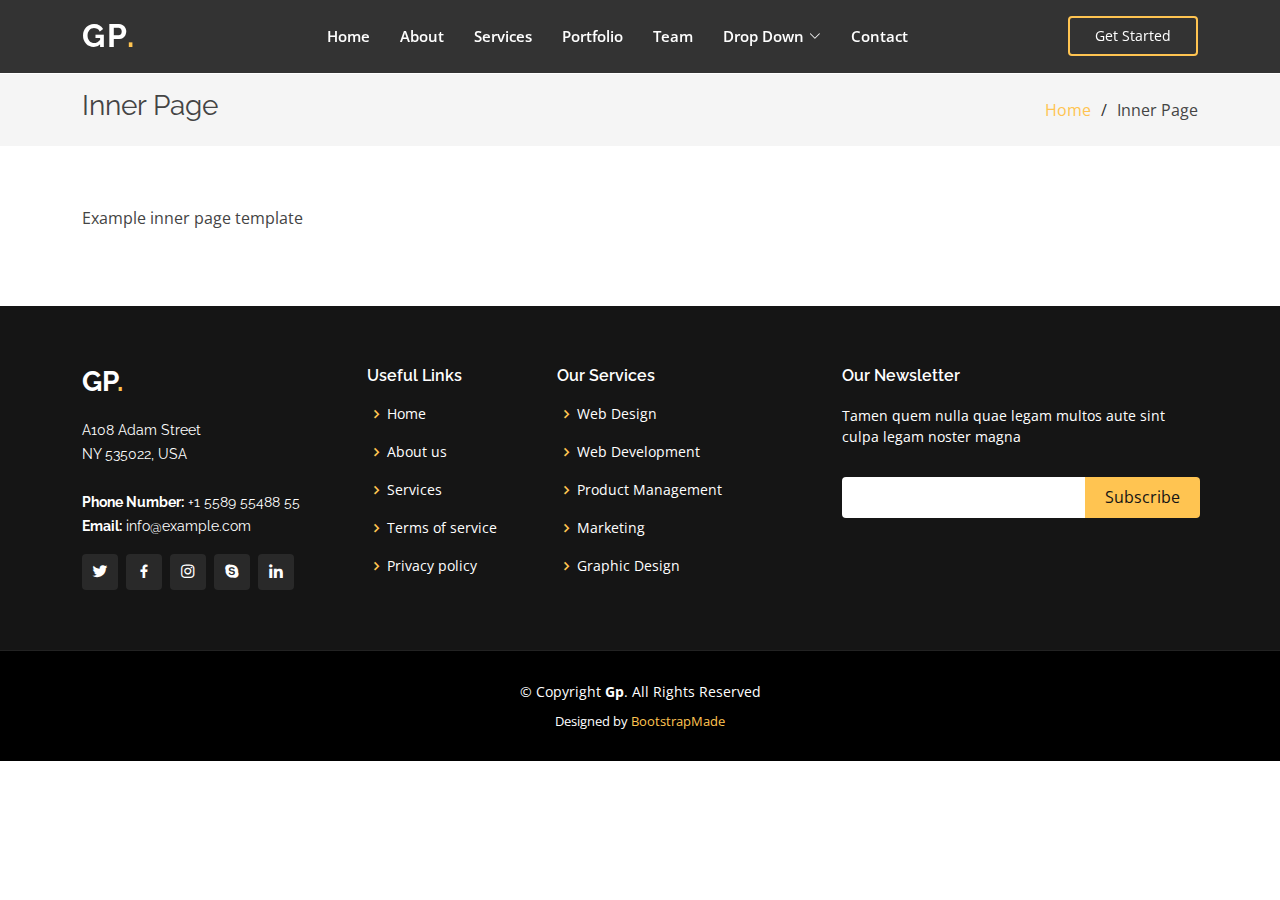
<file: inner-page.html>
<!DOCTYPE html>
<html lang="en">

<head>
  <script async src="https://pagead2.googlesyndication.com/pagead/js/adsbygoogle.js?client=ca-pub-8179596242152648"
  crossorigin="anonymous"></script>
  <meta charset="utf-8">
  <meta content="width=device-width, initial-scale=1.0" name="viewport">

  <title>Inner Page - Gp Bootstrap Template</title>
  <meta content="" name="description">
  <meta content="" name="keywords">

  <!-- Favicons -->
  <link href="assets/img/favicon.png" rel="icon">
  <link href="assets/img/apple-touch-icon.png" rel="apple-touch-icon">

  <!-- Google Fonts -->
  <link href="https://fonts.googleapis.com/css?family=Open+Sans:300,300i,400,400i,600,600i,700,700i|Raleway:300,300i,400,400i,500,500i,600,600i,700,700i|Poppins:300,300i,400,400i,500,500i,600,600i,700,700i" rel="stylesheet">

  <!-- Vendor CSS Files -->
  <link href="assets/vendor/aos/aos.css" rel="stylesheet">
  <link href="assets/vendor/bootstrap/css/bootstrap.min.css" rel="stylesheet">
  <link href="assets/vendor/bootstrap-icons/bootstrap-icons.css" rel="stylesheet">
  <link href="assets/vendor/boxicons/css/boxicons.min.css" rel="stylesheet">
  <link href="assets/vendor/glightbox/css/glightbox.min.css" rel="stylesheet">
  <link href="assets/vendor/remixicon/remixicon.css" rel="stylesheet">
  <link href="assets/vendor/swiper/swiper-bundle.min.css" rel="stylesheet">

  <!-- Template Main CSS File -->
  <link href="assets/css/style.css" rel="stylesheet">

  <!-- =======================================================
  * Template Name: Gp - v4.7.0
  * Template URL: https://bootstrapmade.com/gp-free-multipurpose-html-bootstrap-template/
  * Author: BootstrapMade.com
  * License: https://bootstrapmade.com/license/
  ======================================================== -->
</head>

<body>

  <!-- ======= Header ======= -->
  <header id="header" class="fixed-top header-inner-pages">
    <div class="container d-flex align-items-center justify-content-lg-between">

      <h1 class="logo me-auto me-lg-0"><a href="index.html">Gp<span>.</span></a></h1>
      <!-- Uncomment below if you prefer to use an image logo -->
      <!-- <a href="index.html" class="logo me-auto me-lg-0"><img src="assets/img/logo.png" alt="" class="img-fluid"></a>-->

      <nav id="navbar" class="navbar order-last order-lg-0">
        <ul>
          <li><a class="nav-link scrollto " href="#hero">Home</a></li>
          <li><a class="nav-link scrollto" href="#about">About</a></li>
          <li><a class="nav-link scrollto" href="#services">Services</a></li>
          <li><a class="nav-link scrollto " href="#portfolio">Portfolio</a></li>
          <li><a class="nav-link scrollto" href="#team">Team</a></li>
          <li class="dropdown"><a href="#"><span>Drop Down</span> <i class="bi bi-chevron-down"></i></a>
            <ul>
              <li><a href="#">Drop Down 1</a></li>
              <li class="dropdown"><a href="#"><span>Deep Drop Down</span> <i class="bi bi-chevron-right"></i></a>
                <ul>
                  <li><a href="#">Deep Drop Down 1</a></li>
                  <li><a href="#">Deep Drop Down 2</a></li>
                  <li><a href="#">Deep Drop Down 3</a></li>
                  <li><a href="#">Deep Drop Down 4</a></li>
                  <li><a href="#">Deep Drop Down 5</a></li>
                </ul>
              </li>
              <li><a href="#">Drop Down 2</a></li>
              <li><a href="#">Drop Down 3</a></li>
              <li><a href="#">Drop Down 4</a></li>
            </ul>
          </li>
          <li><a class="nav-link scrollto" href="#contact">Contact</a></li>
        </ul>
        <i class="bi bi-list mobile-nav-toggle"></i>
      </nav><!-- .navbar -->

      <a href="#about" class="get-started-btn scrollto">Get Started</a>

    </div>
  </header><!-- End Header -->

  <main id="main">

    <!-- ======= Breadcrumbs ======= -->
    <section class="breadcrumbs">
      <div class="container">

        <div class="d-flex justify-content-between align-items-center">
          <h2>Inner Page</h2>
          <ol>
            <li><a href="index.html">Home</a></li>
            <li>Inner Page</li>
          </ol>
        </div>

      </div>
    </section><!-- End Breadcrumbs -->

    <section class="inner-page">
      <div class="container">
        <p>
          Example inner page template
        </p>
      </div>
    </section>

  </main><!-- End #main -->

  <!-- ======= Footer ======= -->
  <footer id="footer">
    <div class="footer-top">
      <div class="container">
        <div class="row">

          <div class="col-lg-3 col-md-6">
            <div class="footer-info">
              <h3>Gp<span>.</span></h3>
              <p>
                A108 Adam Street <br>
                NY 535022, USA<br><br>
                <strong>Phone Number:</strong> +1 5589 55488 55<br>
                <strong>Email:</strong> info@example.com<br>
              </p>
              <div class="social-links mt-3">
                <a href="#" class="twitter"><i class="bx bxl-twitter"></i></a>
                <a href="#" class="facebook"><i class="bx bxl-facebook"></i></a>
                <a href="#" class="instagram"><i class="bx bxl-instagram"></i></a>
                <a href="#" class="google-plus"><i class="bx bxl-skype"></i></a>
                <a href="#" class="linkedin"><i class="bx bxl-linkedin"></i></a>
              </div>
            </div>
          </div>

          <div class="col-lg-2 col-md-6 footer-links">
            <h4>Useful Links</h4>
            <ul>
              <li><i class="bx bx-chevron-right"></i> <a href="#">Home</a></li>
              <li><i class="bx bx-chevron-right"></i> <a href="#">About us</a></li>
              <li><i class="bx bx-chevron-right"></i> <a href="#">Services</a></li>
              <li><i class="bx bx-chevron-right"></i> <a href="#">Terms of service</a></li>
              <li><i class="bx bx-chevron-right"></i> <a href="#">Privacy policy</a></li>
            </ul>
          </div>

          <div class="col-lg-3 col-md-6 footer-links">
            <h4>Our Services</h4>
            <ul>
              <li><i class="bx bx-chevron-right"></i> <a href="#">Web Design</a></li>
              <li><i class="bx bx-chevron-right"></i> <a href="#">Web Development</a></li>
              <li><i class="bx bx-chevron-right"></i> <a href="#">Product Management</a></li>
              <li><i class="bx bx-chevron-right"></i> <a href="#">Marketing</a></li>
              <li><i class="bx bx-chevron-right"></i> <a href="#">Graphic Design</a></li>
            </ul>
          </div>

          <div class="col-lg-4 col-md-6 footer-newsletter">
            <h4>Our Newsletter</h4>
            <p>Tamen quem nulla quae legam multos aute sint culpa legam noster magna</p>
            <form action="" method="post">
              <input type="email" name="email"><input type="submit" value="Subscribe">
            </form>

          </div>

        </div>
      </div>
    </div>

    <div class="container">
      <div class="copyright">
        &copy; Copyright <strong><span>Gp</span></strong>. All Rights Reserved
      </div>
      <div class="credits">
        <!-- All the links in the footer should remain intact. -->
        <!-- You can delete the links only if you purchased the pro version. -->
        <!-- Licensing information: https://bootstrapmade.com/license/ -->
        <!-- Purchase the pro version with working PHP/AJAX contact form: https://bootstrapmade.com/gp-free-multipurpose-html-bootstrap-template/ -->
        Designed by <a href="https://bootstrapmade.com/">BootstrapMade</a>
      </div>
    </div>
  </footer><!-- End Footer -->

  <div id="preloader"></div>
  <a href="#" class="back-to-top d-flex align-items-center justify-content-center"><i class="bi bi-arrow-up-short"></i></a>

  <!-- Vendor JS Files -->
  <script src="assets/vendor/purecounter/purecounter.js"></script>
  <script src="assets/vendor/aos/aos.js"></script>
  <script src="assets/vendor/bootstrap/js/bootstrap.bundle.min.js"></script>
  <script src="assets/vendor/glightbox/js/glightbox.min.js"></script>
  <script src="assets/vendor/isotope-layout/isotope.pkgd.min.js"></script>
  <script src="assets/vendor/swiper/swiper-bundle.min.js"></script>
  <script src="assets/vendor/php-email-form/validate.js"></script>

  <!-- Template Main JS File -->
  <script src="assets/js/main.js"></script>

</body>

</html>
</file>
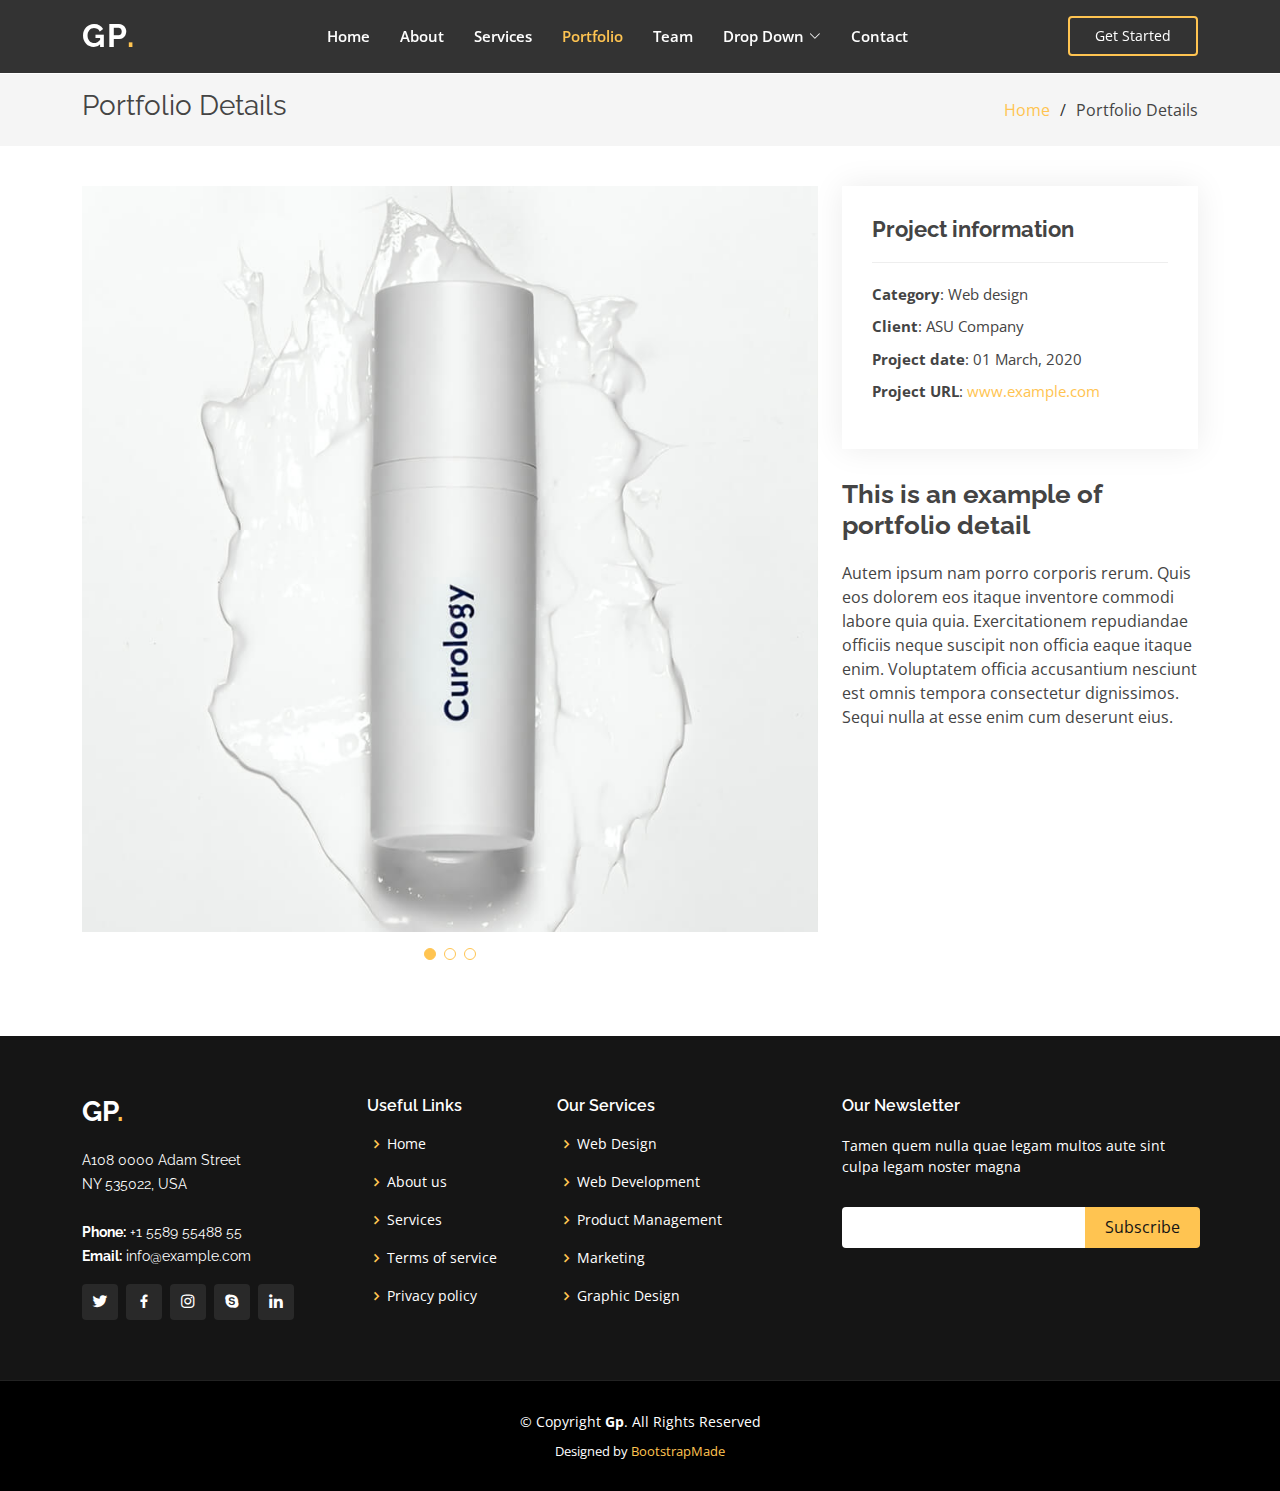
<file: portfolio-details.html>
<!DOCTYPE html>
<html lang="en">

<head>
  <script async src="https://pagead2.googlesyndication.com/pagead/js/adsbygoogle.js?client=ca-pub-8179596242152648"
  crossorigin="anonymous"></script>
  <meta charset="utf-8">
  <meta content="width=device-width, initial-scale=1.0" name="viewport">

  <title>Portfolio Details - Gp Bootstrap Template</title>
  <meta content="" name="description">
  <meta content="" name="keywords">

  <!-- Favicons -->
  <link href="assets/img/favicon.png" rel="icon">
  <link href="assets/img/apple-touch-icon.png" rel="apple-touch-icon">

  <!-- Google Fonts -->
  <link href="https://fonts.googleapis.com/css?family=Open+Sans:300,300i,400,400i,600,600i,700,700i|Raleway:300,300i,400,400i,500,500i,600,600i,700,700i|Poppins:300,300i,400,400i,500,500i,600,600i,700,700i" rel="stylesheet">

  <!-- Vendor CSS Files -->
  <link href="assets/vendor/aos/aos.css" rel="stylesheet">
  <link href="assets/vendor/bootstrap/css/bootstrap.min.css" rel="stylesheet">
  <link href="assets/vendor/bootstrap-icons/bootstrap-icons.css" rel="stylesheet">
  <link href="assets/vendor/boxicons/css/boxicons.min.css" rel="stylesheet">
  <link href="assets/vendor/glightbox/css/glightbox.min.css" rel="stylesheet">
  <link href="assets/vendor/remixicon/remixicon.css" rel="stylesheet">
  <link href="assets/vendor/swiper/swiper-bundle.min.css" rel="stylesheet">

  <!-- Template Main CSS File -->
  <link href="assets/css/style.css" rel="stylesheet">

  <!-- =======================================================
  * Template Name: Gp - v4.7.0
  * Template URL: https://bootstrapmade.com/gp-free-multipurpose-html-bootstrap-template/
  * Author: BootstrapMade.com
  * License: https://bootstrapmade.com/license/
  ======================================================== -->
</head>

<body>

  <!-- ======= Header ======= -->
  <header id="header" class="fixed-top header-inner-pages">
    <div class="container d-flex align-items-center justify-content-lg-between">

      <h1 class="logo me-auto me-lg-0"><a href="index.html">Gp<span>.</span></a></h1>
      <!-- Uncomment below if you prefer to use an image logo -->
      <!-- <a href="index.html" class="logo me-auto me-lg-0"><img src="assets/img/logo.png" alt="" class="img-fluid"></a>-->

      <nav id="navbar" class="navbar order-last order-lg-0">
        <ul>
          <li><a class="nav-link scrollto " href="#hero">Home</a></li>
          <li><a class="nav-link scrollto" href="#about">About</a></li>
          <li><a class="nav-link scrollto" href="#services">Services</a></li>
          <li><a class="nav-link scrollto active" href="#portfolio">Portfolio</a></li>
          <li><a class="nav-link scrollto" href="#team">Team</a></li>
          <li class="dropdown"><a href="#"><span>Drop Down</span> <i class="bi bi-chevron-down"></i></a>
            <ul>
              <li><a href="#">Drop Down 1</a></li>
              <li class="dropdown"><a href="#"><span>Deep Drop Down</span> <i class="bi bi-chevron-right"></i></a>
                <ul>
                  <li><a href="#">Deep Drop Down 1</a></li>
                  <li><a href="#">Deep Drop Down 2</a></li>
                  <li><a href="#">Deep Drop Down 3</a></li>
                  <li><a href="#">Deep Drop Down 4</a></li>
                  <li><a href="#">Deep Drop Down 5</a></li>
                </ul>
              </li>
              <li><a href="#">Drop Down 2</a></li>
              <li><a href="#">Drop Down 3</a></li>
              <li><a href="#">Drop Down 4</a></li>
            </ul>
          </li>
          <li><a class="nav-link scrollto" href="#contact">Contact</a></li>
        </ul>
        <i class="bi bi-list mobile-nav-toggle"></i>
      </nav><!-- .navbar -->

      <a href="#about" class="get-started-btn scrollto">Get Started</a>

    </div>
  </header><!-- End Header -->

  <main id="main">

    <!-- ======= Breadcrumbs ======= -->
    <section id="breadcrumbs" class="breadcrumbs">
      <div class="container">

        <div class="d-flex justify-content-between align-items-center">
          <h2>Portfolio Details</h2>
          <ol>
            <li><a href="index.html">Home</a></li>
            <li>Portfolio Details</li>
          </ol>
        </div>

      </div>
    </section><!-- End Breadcrumbs -->

    <!-- ======= Portfolio Details Section ======= -->
    <section id="portfolio-details" class="portfolio-details">
      <div class="container">

        <div class="row gy-4">

          <div class="col-lg-8">
            <div class="portfolio-details-slider swiper">
              <div class="swiper-wrapper align-items-center">

                <div class="swiper-slide">
                  <img src="assets/img/portfolio/portfolio-1.jpg" alt="">
                </div>

                <div class="swiper-slide">
                  <img src="assets/img/portfolio/portfolio-2.jpg" alt="">
                </div>

                <div class="swiper-slide">
                  <img src="assets/img/portfolio/portfolio-3.jpg" alt="">
                </div>

              </div>
              <div class="swiper-pagination"></div>
            </div>
          </div>

          <div class="col-lg-4">
            <div class="portfolio-info">
              <h3>Project information</h3>
              <ul>
                <li><strong>Category</strong>: Web design</li>
                <li><strong>Client</strong>: ASU Company</li>
                <li><strong>Project date</strong>: 01 March, 2020</li>
                <li><strong>Project URL</strong>: <a href="#">www.example.com</a></li>
              </ul>
            </div>
            <div class="portfolio-description">
              <h2>This is an example of portfolio detail</h2>
              <p>
                Autem ipsum nam porro corporis rerum. Quis eos dolorem eos itaque inventore commodi labore quia quia. Exercitationem repudiandae officiis neque suscipit non officia eaque itaque enim. Voluptatem officia accusantium nesciunt est omnis tempora consectetur dignissimos. Sequi nulla at esse enim cum deserunt eius.
              </p>
            </div>
          </div>

        </div>

      </div>
    </section><!-- End Portfolio Details Section -->

  </main><!-- End #main -->

  <!-- ======= Footer ======= -->
  <footer id="footer">
    <div class="footer-top">
      <div class="container">
        <div class="row">

          <div class="col-lg-3 col-md-6">
            <div class="footer-info">
              <h3>Gp<span>.</span></h3>
              <p>
                A108 0000 Adam Street <br>
                NY 535022, USA<br><br>
                <strong>Phone:</strong> +1 5589 55488 55<br>
                <strong>Email:</strong> info@example.com<br>
              </p>
              <div class="social-links mt-3">
                <a href="#" class="twitter"><i class="bx bxl-twitter"></i></a>
                <a href="#" class="facebook"><i class="bx bxl-facebook"></i></a>
                <a href="#" class="instagram"><i class="bx bxl-instagram"></i></a>
                <a href="#" class="google-plus"><i class="bx bxl-skype"></i></a>
                <a href="#" class="linkedin"><i class="bx bxl-linkedin"></i></a>
              </div>
            </div>
          </div>

          <div class="col-lg-2 col-md-6 footer-links">
            <h4>Useful Links</h4>
            <ul>
              <li><i class="bx bx-chevron-right"></i> <a href="#">Home</a></li>
              <li><i class="bx bx-chevron-right"></i> <a href="#">About us</a></li>
              <li><i class="bx bx-chevron-right"></i> <a href="#">Services</a></li>
              <li><i class="bx bx-chevron-right"></i> <a href="#">Terms of service</a></li>
              <li><i class="bx bx-chevron-right"></i> <a href="#">Privacy policy</a></li>
            </ul>
          </div>

          <div class="col-lg-3 col-md-6 footer-links">
            <h4>Our Services</h4>
            <ul>
              <li><i class="bx bx-chevron-right"></i> <a href="#">Web Design</a></li>
              <li><i class="bx bx-chevron-right"></i> <a href="#">Web Development</a></li>
              <li><i class="bx bx-chevron-right"></i> <a href="#">Product Management</a></li>
              <li><i class="bx bx-chevron-right"></i> <a href="#">Marketing</a></li>
              <li><i class="bx bx-chevron-right"></i> <a href="#">Graphic Design</a></li>
            </ul>
          </div>

          <div class="col-lg-4 col-md-6 footer-newsletter">
            <h4>Our Newsletter</h4>
            <p>Tamen quem nulla quae legam multos aute sint culpa legam noster magna</p>
            <form action="" method="post">
              <input type="email" name="email"><input type="submit" value="Subscribe">
            </form>

          </div>

        </div>
      </div>
    </div>

    <div class="container">
      <div class="copyright">
        &copy; Copyright <strong><span>Gp</span></strong>. All Rights Reserved
      </div>
      <div class="credits">
        <!-- All the links in the footer should remain intact. -->
        <!-- You can delete the links only if you purchased the pro version. -->
        <!-- Licensing information: https://bootstrapmade.com/license/ -->
        <!-- Purchase the pro version with working PHP/AJAX contact form: https://bootstrapmade.com/gp-free-multipurpose-html-bootstrap-template/ -->
        Designed by <a href="https://bootstrapmade.com/">BootstrapMade</a>
      </div>
    </div>
  </footer><!-- End Footer -->

  <div id="preloader"></div>
  <a href="#" class="back-to-top d-flex align-items-center justify-content-center"><i class="bi bi-arrow-up-short"></i></a>

  <!-- Vendor JS Files -->
  <script src="assets/vendor/purecounter/purecounter.js"></script>
  <script src="assets/vendor/aos/aos.js"></script>
  <script src="assets/vendor/bootstrap/js/bootstrap.bundle.min.js"></script>
  <script src="assets/vendor/glightbox/js/glightbox.min.js"></script>
  <script src="assets/vendor/isotope-layout/isotope.pkgd.min.js"></script>
  <script src="assets/vendor/swiper/swiper-bundle.min.js"></script>
  <script src="assets/vendor/php-email-form/validate.js"></script>

  <!-- Template Main JS File -->
  <script src="assets/js/main.js"></script>

</body>

</html>
</file>
<file: assets/css/style.css>
/**
* Template Name: Gp - v4.7.0
* Template URL: https://bootstrapmade.com/gp-free-multipurpose-html-bootstrap-template/
* Author: BootstrapMade.com
* License: https://bootstrapmade.com/license/
*/

/*--------------------------------------------------------------
# General
--------------------------------------------------------------*/
body {
  font-family: "Open Sans", sans-serif;
  color: #444444;
}

a {
  color: #ffc451;
  text-decoration: none;
}

a:hover {
  color: #ffd584;
  text-decoration: none;
}

h1, h2, h3, h4, h5, h6 {
  font-family: "Raleway", sans-serif;
}

/*--------------------------------------------------------------
# Back to top button
--------------------------------------------------------------*/
.back-to-top {
  position: fixed;
  visibility: hidden;
  opacity: 0;
  right: 15px;
  bottom: 15px;
  z-index: 996;
  background: #ffc451;
  width: 40px;
  height: 40px;
  border-radius: 4px;
  transition: all 0.4s;
}
.back-to-top i {
  font-size: 28px;
  color: #151515;
  line-height: 0;
}
.back-to-top:hover {
  background: #151515;
}
.back-to-top:hover i {
  color: #ffc451;
}
.back-to-top.active {
  visibility: visible;
  opacity: 1;
}

/*--------------------------------------------------------------
# Preloader
--------------------------------------------------------------*/
#preloader {
  position: fixed;
  top: 0;
  left: 0;
  right: 0;
  bottom: 0;
  z-index: 9999;
  overflow: hidden;
  background: #151515;
}

#preloader:before {
  content: "";
  position: fixed;
  top: calc(50% - 0px);
  left: calc(50% - 30px);
  border: 6px solid #ffc451;
  border-top-color: #151515;
  border-bottom-color: #151515;
  border-radius: 50%;
  width: 60px;
  height: 60px;
  -webkit-animation: animate-preloader 1s linear infinite;
  animation: animate-preloader 1s linear infinite;
}

@-webkit-keyframes animate-preloader {
  0% {
    transform: rotate(0deg);
  }
  100% {
    transform: rotate(360deg);
  }
}

@keyframes animate-preloader {
  0% {
    transform: rotate(0deg);
  }
  100% {
    transform: rotate(360deg);
  }
}
/*--------------------------------------------------------------
# Disable aos animation delay on mobile devices
--------------------------------------------------------------*/
@media screen and (max-width: 768px) {
  [data-aos-delay] {
    transition-delay: 0 !important;
  }
}
/*--------------------------------------------------------------
# Header
--------------------------------------------------------------*/
#header {
  transition: all 0.5s;
  z-index: 997;
  padding: 15px 0;
}
#header.header-scrolled, #header.header-inner-pages {
  background: rgba(0, 0, 0, 0.8);
}
#header .logo {
  font-size: 32px;
  margin: 0;
  padding: 0;
  line-height: 1;
  font-weight: 700;
  letter-spacing: 2px;
  text-transform: uppercase;
}
#header .logo a {
  color: #fff;
}
#header .logo a span {
  color: #ffc451;
}
#header .logo img {
  max-height: 40px;
}

/*--------------------------------------------------------------
#  Get Startet Button
--------------------------------------------------------------*/
.get-started-btn {
  color: #fff;
  border-radius: 4px;
  padding: 7px 25px 8px 25px;
  white-space: nowrap;
  transition: 0.3s;
  font-size: 14px;
  display: inline-block;
  border: 2px solid #ffc451;
}
.get-started-btn:hover {
  background: #ffbb38;
  color: #343a40;
}
@media (max-width: 992px) {
  .get-started-btn {
    padding: 7px 20px 8px 20px;
    margin-right: 15px;
  }
}

/*--------------------------------------------------------------
# Navigation Menu
--------------------------------------------------------------*/
/**
* Desktop Navigation 
*/
.navbar {
  padding: 0;
}
.navbar ul {
  margin: 0;
  padding: 0;
  display: flex;
  list-style: none;
  align-items: center;
}
.navbar li {
  position: relative;
}
.navbar a, .navbar a:focus {
  display: flex;
  align-items: center;
  justify-content: space-between;
  padding: 10px 0 10px 30px;
  font-size: 15px;
  font-weight: 600;
  color: #fff;
  white-space: nowrap;
  transition: 0.3s;
}
.navbar a i, .navbar a:focus i {
  font-size: 12px;
  line-height: 0;
  margin-left: 5px;
}
.navbar a:hover, .navbar .active, .navbar .active:focus, .navbar li:hover > a {
  color: #ffc451;
}
.navbar .dropdown ul {
  display: block;
  position: absolute;
  left: 14px;
  top: calc(100% + 30px);
  margin: 0;
  padding: 10px 0;
  z-index: 99;
  opacity: 0;
  visibility: hidden;
  background: #fff;
  box-shadow: 0px 0px 30px rgba(127, 137, 161, 0.25);
  transition: 0.3s;
}
.navbar .dropdown ul li {
  min-width: 200px;
}
.navbar .dropdown ul a {
  padding: 10px 20px;
  font-size: 14px;
  text-transform: none;
  color: #151515;
  font-weight: 400;
}
.navbar .dropdown ul a i {
  font-size: 12px;
}
.navbar .dropdown ul a:hover, .navbar .dropdown ul .active:hover, .navbar .dropdown ul li:hover > a {
  background-color: #ffc451;
}
.navbar .dropdown:hover > ul {
  opacity: 1;
  top: 100%;
  visibility: visible;
}
.navbar .dropdown .dropdown ul {
  top: 0;
  left: calc(100% - 30px);
  visibility: hidden;
}
.navbar .dropdown .dropdown:hover > ul {
  opacity: 1;
  top: 0;
  left: 100%;
  visibility: visible;
}
@media (max-width: 1366px) {
  .navbar .dropdown .dropdown ul {
    left: -90%;
  }
  .navbar .dropdown .dropdown:hover > ul {
    left: -100%;
  }
}

/**
* Mobile Navigation 
*/
.mobile-nav-toggle {
  color: #fff;
  font-size: 28px;
  cursor: pointer;
  display: none;
  line-height: 0;
  transition: 0.5s;
}

@media (max-width: 991px) {
  .mobile-nav-toggle {
    display: block;
  }

  .navbar ul {
    display: none;
  }
}
.navbar-mobile {
  position: fixed;
  overflow: hidden;
  top: 0;
  right: 0;
  left: 0;
  bottom: 0;
  background: rgba(0, 0, 0, 0.9);
  transition: 0.3s;
  z-index: 999;
}
.navbar-mobile .mobile-nav-toggle {
  position: absolute;
  top: 15px;
  right: 15px;
}
.navbar-mobile ul {
  display: block;
  position: absolute;
  top: 55px;
  right: 15px;
  bottom: 15px;
  left: 15px;
  padding: 10px 0;
  background-color: #fff;
  overflow-y: auto;
  transition: 0.3s;
}
.navbar-mobile a, .navbar-mobile a:focus {
  padding: 10px 20px;
  font-size: 15px;
  color: #151515;
}
.navbar-mobile a:hover, .navbar-mobile .active, .navbar-mobile li:hover > a {
  color: #151515;
  background-color: #ffc451;
}
.navbar-mobile .getstarted, .navbar-mobile .getstarted:focus {
  margin: 15px;
}
.navbar-mobile .dropdown ul {
  position: static;
  display: none;
  margin: 10px 20px;
  padding: 10px 0;
  z-index: 99;
  opacity: 1;
  visibility: visible;
  background: #fff;
  box-shadow: 0px 0px 30px rgba(127, 137, 161, 0.25);
}
.navbar-mobile .dropdown ul li {
  min-width: 200px;
}
.navbar-mobile .dropdown ul a {
  padding: 10px 20px;
  color: #151515;
}
.navbar-mobile .dropdown ul a i {
  font-size: 12px;
}
.navbar-mobile .dropdown ul a:hover, .navbar-mobile .dropdown ul .active:hover, .navbar-mobile .dropdown ul li:hover > a {
  background-color: #ffc451;
}
.navbar-mobile .dropdown > .dropdown-active {
  display: block;
}

/*--------------------------------------------------------------
# Hero Section
--------------------------------------------------------------*/
#hero {
  width: 100%;
  height: 100vh;
  background: url("../img/hero-bg.jpg") top center;
  background-size: cover;
  position: relative;
}
#hero:before {
  content: "";
  background: rgba(0, 0, 0, 0.6);
  position: absolute;
  bottom: 0;
  top: 0;
  left: 0;
  right: 0;
}
#hero .container {
  position: relative;
  padding-top: 74px;
  text-align: center;
}
#hero h1 {
  margin: 0;
  font-size: 56px;
  font-weight: 700;
  line-height: 64px;
  color: #fff;
  font-family: "Poppins", sans-serif;
}
#hero h1 span {
  color: #ffc451;
}
#hero h2 {
  color: rgba(255, 255, 255, 0.9);
  margin: 10px 0 0 0;
  font-size: 24px;
}
#hero .icon-box {
  padding: 30px 20px;
  transition: ease-in-out 0.3s;
  border: 1px solid rgba(255, 255, 255, 0.3);
  height: 100%;
  text-align: center;
}
#hero .icon-box i {
  font-size: 32px;
  line-height: 1;
  color: #ffc451;
}
#hero .icon-box h3 {
  font-weight: 700;
  margin: 10px 0 0 0;
  padding: 0;
  line-height: 1;
  font-size: 20px;
  line-height: 26px;
}
#hero .icon-box h3 a {
  color: #fff;
  transition: ease-in-out 0.3s;
}
#hero .icon-box h3 a:hover {
  color: #ffc451;
}
#hero .icon-box:hover {
  border-color: #ffc451;
}
@media (min-width: 1024px) {
  #hero {
    background-attachment: fixed;
  }
}
@media (max-width: 768px) {
  #hero {
    height: auto;
  }
  #hero h1 {
    font-size: 28px;
    line-height: 36px;
  }
  #hero h2 {
    font-size: 20px;
    line-height: 24px;
  }
}

/*--------------------------------------------------------------
# Sections General
--------------------------------------------------------------*/
section {
  padding: 60px 0;
  overflow: hidden;
}

.section-title {
  padding-bottom: 40px;
}
.section-title h2 {
  font-size: 14px;
  font-weight: 500;
  padding: 0;
  line-height: 1px;
  margin: 0 0 5px 0;
  letter-spacing: 2px;
  text-transform: uppercase;
  color: #aaaaaa;
  font-family: "Poppins", sans-serif;
}
.section-title h2::after {
  content: "";
  width: 120px;
  height: 1px;
  display: inline-block;
  background: #ffde9e;
  margin: 4px 10px;
}
.section-title p {
  margin: 0;
  margin: 0;
  font-size: 36px;
  font-weight: 700;
  text-transform: uppercase;
  font-family: "Poppins", sans-serif;
  color: #151515;
}

/*--------------------------------------------------------------
# About
--------------------------------------------------------------*/
.about .content h3 {
  font-weight: 700;
  font-size: 28px;
  font-family: "Poppins", sans-serif;
}
.about .content ul {
  list-style: none;
  padding: 0;
}
.about .content ul li {
  padding: 0 0 8px 26px;
  position: relative;
}
.about .content ul i {
  position: absolute;
  font-size: 20px;
  left: 0;
  top: -3px;
  color: #ffc451;
}
.about .content p:last-child {
  margin-bottom: 0;
}

/*--------------------------------------------------------------
# Clients
--------------------------------------------------------------*/
.clients {
  padding-top: 20px;
}
.clients .swiper-slide img {
  opacity: 0.5;
  transition: 0.3s;
  filter: grayscale(100);
}
.clients .swiper-slide img:hover {
  filter: none;
  opacity: 1;
}
.clients .swiper-pagination {
  margin-top: 20px;
  position: relative;
}
.clients .swiper-pagination .swiper-pagination-bullet {
  width: 12px;
  height: 12px;
  background-color: #fff;
  opacity: 1;
  background-color: #ddd;
}
.clients .swiper-pagination .swiper-pagination-bullet-active {
  background-color: #ffc451;
}

/*--------------------------------------------------------------
# Features
--------------------------------------------------------------*/
.features {
  padding-top: 20px;
}
.features .icon-box {
  padding-left: 15px;
}
.features .icon-box h4 {
  font-size: 20px;
  font-weight: 700;
  margin: 5px 0 10px 60px;
}
.features .icon-box i {
  font-size: 48px;
  float: left;
  color: #ffc451;
}
.features .icon-box p {
  font-size: 15px;
  color: #848484;
  margin-left: 60px;
}
.features .image {
  background-position: center center;
  background-repeat: no-repeat;
  background-size: cover;
  min-height: 400px;
}

/*--------------------------------------------------------------
# Services
--------------------------------------------------------------*/
.services .icon-box {
  text-align: center;
  border: 1px solid #ebebeb;
  padding: 40px 20px;
  transition: all ease-in-out 0.3s;
  background: #fff;
}
.services .icon-box .icon {
  margin: 0 auto;
  width: 64px;
  height: 64px;
  background: #ffc451;
  border-radius: 4px;
  display: flex;
  align-items: center;
  justify-content: center;
  margin-bottom: 20px;
  transition: 0.3s;
}
.services .icon-box .icon i {
  color: #151515;
  font-size: 28px;
  transition: ease-in-out 0.3s;
}
.services .icon-box h4 {
  font-weight: 700;
  margin-bottom: 15px;
  font-size: 24px;
}
.services .icon-box h4 a {
  color: #151515;
  transition: ease-in-out 0.3s;
}
.services .icon-box h4 a:hover {
  color: #ffc451;
}
.services .icon-box p {
  line-height: 24px;
  font-size: 14px;
  margin-bottom: 0;
}
.services .icon-box:hover {
  border-color: #fff;
  box-shadow: 0px 0 25px 0 rgba(0, 0, 0, 0.1);
  transform: translateY(-10px);
}

/*--------------------------------------------------------------
# Cta
--------------------------------------------------------------*/
.cta {
  background: linear-gradient(rgba(2, 2, 2, 0.5), rgba(0, 0, 0, 0.5)), url("../img/cta-bg.jpg") fixed center center;
  background-size: cover;
  padding: 60px 0;
}
.cta h3 {
  color: #fff;
  font-size: 28px;
  font-weight: 700;
}
.cta p {
  color: #fff;
}
.cta .cta-btn {
  font-family: "Raleway", sans-serif;
  font-weight: 600;
  font-size: 16px;
  letter-spacing: 1px;
  display: inline-block;
  padding: 8px 28px;
  border-radius: 4px;
  transition: 0.5s;
  margin-top: 10px;
  border: 2px solid #fff;
  color: #fff;
}
.cta .cta-btn:hover {
  background: #ffc451;
  border-color: #ffc451;
  color: #151515;
}

/*--------------------------------------------------------------
# Portfolio
--------------------------------------------------------------*/
.portfolio .portfolio-item {
  margin-bottom: 30px;
}
.portfolio #portfolio-flters {
  padding: 0;
  margin: 0 auto 20px auto;
  list-style: none;
  text-align: center;
}
.portfolio #portfolio-flters li {
  cursor: pointer;
  display: inline-block;
  padding: 8px 15px 10px 15px;
  font-size: 14px;
  font-weight: 600;
  line-height: 1;
  text-transform: uppercase;
  color: #444444;
  margin-bottom: 5px;
  transition: all 0.3s ease-in-out;
  border-radius: 3px;
}
.portfolio #portfolio-flters li:hover, .portfolio #portfolio-flters li.filter-active {
  color: #151515;
  background: #ffc451;
}
.portfolio #portfolio-flters li:last-child {
  margin-right: 0;
}
.portfolio .portfolio-wrap {
  transition: 0.3s;
  position: relative;
  overflow: hidden;
  z-index: 1;
  background: rgba(21, 21, 21, 0.6);
}
.portfolio .portfolio-wrap::before {
  content: "";
  background: rgba(21, 21, 21, 0.6);
  position: absolute;
  left: 0;
  right: 0;
  top: 0;
  bottom: 0;
  transition: all ease-in-out 0.3s;
  z-index: 2;
  opacity: 0;
}
.portfolio .portfolio-wrap img {
  transition: all ease-in-out 0.3s;
}
.portfolio .portfolio-wrap .portfolio-info {
  opacity: 0;
  position: absolute;
  top: 0;
  left: 0;
  right: 0;
  bottom: 0;
  z-index: 3;
  transition: all ease-in-out 0.3s;
  display: flex;
  flex-direction: column;
  justify-content: flex-end;
  align-items: flex-start;
  padding: 20px;
}
.portfolio .portfolio-wrap .portfolio-info h4 {
  font-size: 20px;
  color: #fff;
  font-weight: 600;
}
.portfolio .portfolio-wrap .portfolio-info p {
  color: rgba(255, 255, 255, 0.7);
  font-size: 14px;
  text-transform: uppercase;
  padding: 0;
  margin: 0;
  font-style: italic;
}
.portfolio .portfolio-wrap .portfolio-links {
  text-align: center;
  z-index: 4;
}
.portfolio .portfolio-wrap .portfolio-links a {
  color: #fff;
  margin: 0 5px 0 0;
  font-size: 28px;
  display: inline-block;
  transition: 0.3s;
}
.portfolio .portfolio-wrap .portfolio-links a:hover {
  color: #ffc451;
}
.portfolio .portfolio-wrap:hover::before {
  opacity: 1;
}
.portfolio .portfolio-wrap:hover img {
  transform: scale(1.2);
}
.portfolio .portfolio-wrap:hover .portfolio-info {
  opacity: 1;
}

/*--------------------------------------------------------------
# Portfolio Details
--------------------------------------------------------------*/
.portfolio-details {
  padding-top: 40px;
}
.portfolio-details .portfolio-details-slider img {
  width: 100%;
}
.portfolio-details .portfolio-details-slider .swiper-pagination {
  margin-top: 20px;
  position: relative;
}
.portfolio-details .portfolio-details-slider .swiper-pagination .swiper-pagination-bullet {
  width: 12px;
  height: 12px;
  background-color: #fff;
  opacity: 1;
  border: 1px solid #ffc451;
}
.portfolio-details .portfolio-details-slider .swiper-pagination .swiper-pagination-bullet-active {
  background-color: #ffc451;
}
.portfolio-details .portfolio-info {
  padding: 30px;
  box-shadow: 0px 0 30px rgba(21, 21, 21, 0.08);
}
.portfolio-details .portfolio-info h3 {
  font-size: 22px;
  font-weight: 700;
  margin-bottom: 20px;
  padding-bottom: 20px;
  border-bottom: 1px solid #eee;
}
.portfolio-details .portfolio-info ul {
  list-style: none;
  padding: 0;
  font-size: 15px;
}
.portfolio-details .portfolio-info ul li + li {
  margin-top: 10px;
}
.portfolio-details .portfolio-description {
  padding-top: 30px;
}
.portfolio-details .portfolio-description h2 {
  font-size: 26px;
  font-weight: 700;
  margin-bottom: 20px;
}
.portfolio-details .portfolio-description p {
  padding: 0;
}

/*--------------------------------------------------------------
# Counts
--------------------------------------------------------------*/
.counts .content {
  padding: 30px 0;
}
.counts .content h3 {
  font-weight: 700;
  font-size: 34px;
  color: #151515;
}
.counts .content p {
  margin-bottom: 0;
}
.counts .content .count-box {
  padding: 20px 0;
  width: 100%;
}
.counts .content .count-box i {
  display: block;
  font-size: 36px;
  color: #ffc451;
  float: left;
}
.counts .content .count-box span {
  font-size: 36px;
  line-height: 30px;
  display: block;
  font-weight: 700;
  color: #151515;
  margin-left: 50px;
}
.counts .content .count-box p {
  padding: 15px 0 0 0;
  margin: 0 0 0 50px;
  font-family: "Raleway", sans-serif;
  font-size: 14px;
  color: #3b3b3b;
}
.counts .content .count-box a {
  font-weight: 600;
  display: block;
  margin-top: 20px;
  color: #3b3b3b;
  font-size: 15px;
  font-family: "Poppins", sans-serif;
  transition: ease-in-out 0.3s;
}
.counts .content .count-box a:hover {
  color: #626262;
}
.counts .image {
  background: url("../img/counts-img.jpg") center center no-repeat;
  background-size: cover;
  min-height: 400px;
}
@media (max-width: 991px) {
  .counts .image {
    text-align: center;
  }
  .counts .image img {
    max-width: 80%;
  }
}
@media (max-width: 667px) {
  .counts .image img {
    max-width: 100%;
  }
}

/*--------------------------------------------------------------
# Testimonials
--------------------------------------------------------------*/
.testimonials {
  padding: 80px 0;
  background: url("../img/testimonials-bg.jpg") no-repeat;
  background-position: center center;
  background-size: cover;
  position: relative;
}
.testimonials::before {
  content: "";
  position: absolute;
  left: 0;
  right: 0;
  top: 0;
  bottom: 0;
  background: rgba(0, 0, 0, 0.7);
}
.testimonials .section-header {
  margin-bottom: 40px;
}
.testimonials .testimonials-carousel, .testimonials .testimonials-slider {
  overflow: hidden;
}
.testimonials .testimonial-item {
  text-align: center;
  color: #fff;
}
.testimonials .testimonial-item .testimonial-img {
  width: 100px;
  border-radius: 50%;
  border: 6px solid rgba(255, 255, 255, 0.15);
  margin: 0 auto;
}
.testimonials .testimonial-item h3 {
  font-size: 20px;
  font-weight: bold;
  margin: 10px 0 5px 0;
  color: #fff;
}
.testimonials .testimonial-item h4 {
  font-size: 14px;
  color: #ddd;
  margin: 0 0 15px 0;
}
.testimonials .testimonial-item .quote-icon-left, .testimonials .testimonial-item .quote-icon-right {
  color: rgba(255, 255, 255, 0.6);
  font-size: 26px;
}
.testimonials .testimonial-item .quote-icon-left {
  display: inline-block;
  left: -5px;
  position: relative;
}
.testimonials .testimonial-item .quote-icon-right {
  display: inline-block;
  right: -5px;
  position: relative;
  top: 10px;
}
.testimonials .testimonial-item p {
  font-style: italic;
  margin: 0 auto 15px auto;
  color: #eee;
}
.testimonials .swiper-pagination {
  margin-top: 20px;
  position: relative;
}
.testimonials .swiper-pagination .swiper-pagination-bullet {
  width: 12px;
  height: 12px;
  background-color: rgba(255, 255, 255, 0.4);
  opacity: 0.5;
}
.testimonials .swiper-pagination .swiper-pagination-bullet-active {
  background-color: #ffc451;
  opacity: 1;
}
@media (min-width: 1024px) {
  .testimonials {
    background-attachment: fixed;
  }
}
@media (min-width: 992px) {
  .testimonials .testimonial-item p {
    width: 80%;
  }
}

/*--------------------------------------------------------------
# Team
--------------------------------------------------------------*/
.team {
  background: #fff;
  padding: 60px 0;
}
.team .member {
  margin-bottom: 20px;
  overflow: hidden;
  border-radius: 5px;
  background: #fff;
  box-shadow: 0px 2px 15px rgba(0, 0, 0, 0.1);
}
.team .member .member-img {
  position: relative;
  overflow: hidden;
}
.team .member .social {
  position: absolute;
  left: 0;
  bottom: 30px;
  right: 0;
  opacity: 0;
  transition: ease-in-out 0.3s;
  text-align: center;
}
.team .member .social a {
  transition: color 0.3s;
  color: #151515;
  margin: 0 3px;
  border-radius: 4px;
  width: 36px;
  height: 36px;
  background: rgba(255, 255, 255, 0.8);
  transition: ease-in-out 0.3s;
  color: #484848;
  display: inline-flex;
  justify-content: center;
  align-items: center;
}
.team .member .social a:hover {
  color: #151515;
  background: #ffc451;
}
.team .member .social i {
  font-size: 18px;
  line-height: 0;
}
.team .member .member-info {
  padding: 25px 15px;
}
.team .member .member-info h4 {
  font-weight: 700;
  margin-bottom: 5px;
  font-size: 18px;
  color: #151515;
}
.team .member .member-info span {
  display: block;
  font-size: 13px;
  font-weight: 400;
  color: #aaaaaa;
}
.team .member .member-info p {
  font-style: italic;
  font-size: 14px;
  line-height: 26px;
  color: #777777;
}
.team .member:hover .social {
  opacity: 1;
  bottom: 15px;
}

/*--------------------------------------------------------------
# Contact
--------------------------------------------------------------*/
.contact .info {
  width: 100%;
  background: #fff;
}
.contact .info i {
  font-size: 20px;
  background: #ffc451;
  color: #151515;
  float: left;
  width: 44px;
  height: 44px;
  display: flex;
  justify-content: center;
  align-items: center;
  border-radius: 4px;
  transition: all 0.3s ease-in-out;
}
.contact .info h4 {
  padding: 0 0 0 60px;
  font-size: 22px;
  font-weight: 600;
  margin-bottom: 5px;
  color: #151515;
}
.contact .info p {
  padding: 0 0 0 60px;
  margin-bottom: 0;
  font-size: 14px;
  color: #484848;
}
.contact .info .email, .contact .info .phone {
  margin-top: 40px;
}
.contact .php-email-form {
  width: 100%;
  background: #fff;
}
.contact .php-email-form .form-group {
  padding-bottom: 8px;
}
.contact .php-email-form .error-message {
  display: none;
  color: #fff;
  background: #ed3c0d;
  text-align: left;
  padding: 15px;
  font-weight: 600;
}
.contact .php-email-form .error-message br + br {
  margin-top: 25px;
}
.contact .php-email-form .sent-message {
  display: none;
  color: #fff;
  background: #18d26e;
  text-align: center;
  padding: 15px;
  font-weight: 600;
}
.contact .php-email-form .loading {
  display: none;
  background: #fff;
  text-align: center;
  padding: 15px;
}
.contact .php-email-form .loading:before {
  content: "";
  display: inline-block;
  border-radius: 50%;
  width: 24px;
  height: 24px;
  margin: 0 10px -6px 0;
  border: 3px solid #18d26e;
  border-top-color: #eee;
  -webkit-animation: animate-loading 1s linear infinite;
  animation: animate-loading 1s linear infinite;
}
.contact .php-email-form input, .contact .php-email-form textarea {
  border-radius: 0;
  box-shadow: none;
  font-size: 14px;
  border-radius: 4px;
}
.contact .php-email-form input:focus, .contact .php-email-form textarea:focus {
  border-color: #ffc451;
}
.contact .php-email-form input {
  height: 44px;
}
.contact .php-email-form textarea {
  padding: 10px 12px;
}
.contact .php-email-form button[type=submit] {
  background: #ffc451;
  border: 0;
  padding: 10px 24px;
  color: #151515;
  transition: 0.4s;
  border-radius: 4px;
}
.contact .php-email-form button[type=submit]:hover {
  background: #ffcd6b;
}
@-webkit-keyframes animate-loading {
  0% {
    transform: rotate(0deg);
  }
  100% {
    transform: rotate(360deg);
  }
}
@keyframes animate-loading {
  0% {
    transform: rotate(0deg);
  }
  100% {
    transform: rotate(360deg);
  }
}

/*--------------------------------------------------------------
# Breadcrumbs
--------------------------------------------------------------*/
.breadcrumbs {
  padding: 15px 0;
  background: whitesmoke;
  min-height: 40px;
  margin-top: 74px;
}
.breadcrumbs h2 {
  font-size: 28px;
  font-weight: 400;
}
.breadcrumbs ol {
  display: flex;
  flex-wrap: wrap;
  list-style: none;
  padding: 0;
  margin: 0;
}
.breadcrumbs ol li + li {
  padding-left: 10px;
}
.breadcrumbs ol li + li::before {
  display: inline-block;
  padding-right: 10px;
  color: #2f2f2f;
  content: "/";
}
@media (max-width: 992px) {
  .breadcrumbs {
    margin-top: 68px;
  }
  .breadcrumbs .d-flex {
    display: block !important;
  }
  .breadcrumbs ol {
    display: block;
  }
  .breadcrumbs ol li {
    display: inline-block;
  }
}

/*--------------------------------------------------------------
# Footer
--------------------------------------------------------------*/
#footer {
  background: black;
  padding: 0 0 30px 0;
  color: #fff;
  font-size: 14px;
}
#footer .footer-top {
  background: #151515;
  border-bottom: 1px solid #222222;
  padding: 60px 0 30px 0;
}
#footer .footer-top .footer-info {
  margin-bottom: 30px;
}
#footer .footer-top .footer-info h3 {
  font-size: 28px;
  margin: 0 0 20px 0;
  padding: 2px 0 2px 0;
  line-height: 1;
  font-weight: 700;
  text-transform: uppercase;
}
#footer .footer-top .footer-info h3 span {
  color: #ffc451;
}
#footer .footer-top .footer-info p {
  font-size: 14px;
  line-height: 24px;
  margin-bottom: 0;
  font-family: "Raleway", sans-serif;
  color: #fff;
}
#footer .footer-top .social-links a {
  font-size: 18px;
  display: inline-block;
  background: #292929;
  color: #fff;
  line-height: 1;
  padding: 8px 0;
  margin-right: 4px;
  border-radius: 4px;
  text-align: center;
  width: 36px;
  height: 36px;
  transition: 0.3s;
}
#footer .footer-top .social-links a:hover {
  background: #ffc451;
  color: #151515;
  text-decoration: none;
}
#footer .footer-top h4 {
  font-size: 16px;
  font-weight: 600;
  color: #fff;
  position: relative;
  padding-bottom: 12px;
}
#footer .footer-top .footer-links {
  margin-bottom: 30px;
}
#footer .footer-top .footer-links ul {
  list-style: none;
  padding: 0;
  margin: 0;
}
#footer .footer-top .footer-links ul i {
  padding-right: 2px;
  color: #ffc451;
  font-size: 18px;
  line-height: 1;
}
#footer .footer-top .footer-links ul li {
  padding: 10px 0;
  display: flex;
  align-items: center;
}
#footer .footer-top .footer-links ul li:first-child {
  padding-top: 0;
}
#footer .footer-top .footer-links ul a {
  color: #fff;
  transition: 0.3s;
  display: inline-block;
  line-height: 1;
}
#footer .footer-top .footer-links ul a:hover {
  color: #ffc451;
}
#footer .footer-top .footer-newsletter form {
  margin-top: 30px;
  background: #fff;
  padding: 6px 10px;
  position: relative;
  border-radius: 4px;
}
#footer .footer-top .footer-newsletter form input[type=email] {
  border: 0;
  padding: 4px;
  width: calc(100% - 110px);
}
#footer .footer-top .footer-newsletter form input[type=submit] {
  position: absolute;
  top: 0;
  right: -2px;
  bottom: 0;
  border: 0;
  background: none;
  font-size: 16px;
  padding: 0 20px;
  background: #ffc451;
  color: #151515;
  transition: 0.3s;
  border-radius: 0 4px 4px 0;
}
#footer .footer-top .footer-newsletter form input[type=submit]:hover {
  background: #ffcd6b;
}
#footer .copyright {
  text-align: center;
  padding-top: 30px;
}
#footer .credits {
  padding-top: 10px;
  text-align: center;
  font-size: 13px;
  color: #fff;
}


.float{
	position:fixed;
	width:60px;
	height:60px;
	bottom:75px;
	right:20px;
	background-color:#25d366;
	color:#FFF;
	border-radius:50px;
	text-align:center;
  font-size:30px;
	box-shadow: 2px 2px 3px #999;
  z-index:100;
}

.my-float{
	margin-top:16px;
}
</file>
